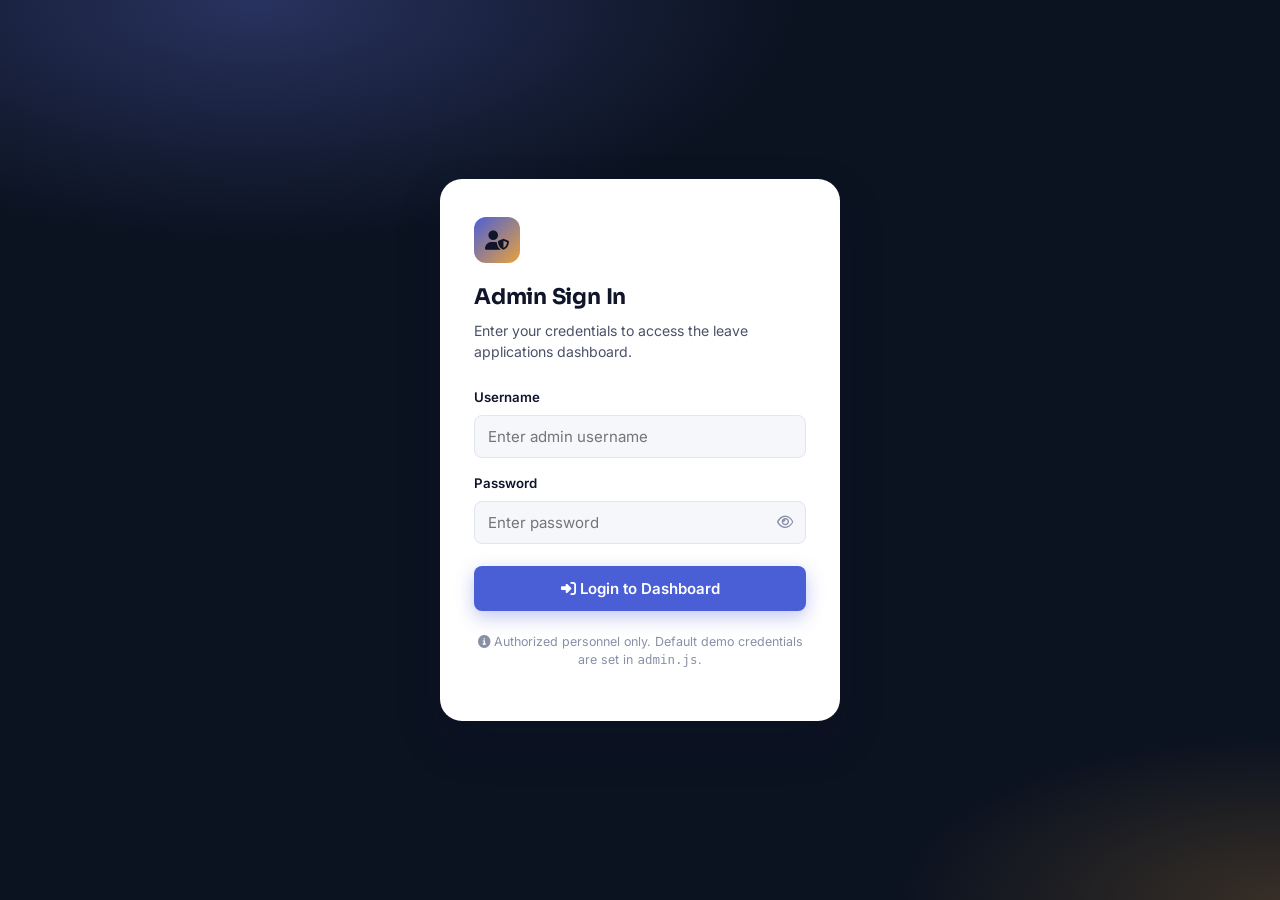
<file: admin.html>
<!DOCTYPE html>
<html lang="en">
<head>
<meta charset="UTF-8">
<meta name="viewport" content="width=device-width, initial-scale=1.0">
<title>Admin Login | Campus Leave Portal</title>

<link rel="preconnect" href="https://fonts.googleapis.com">
<link href="https://fonts.googleapis.com/css2?family=Sora:wght@600;700&family=Inter:wght@400;500;600;700&display=swap" rel="stylesheet">
<link rel="stylesheet" href="https://cdnjs.cloudflare.com/ajax/libs/font-awesome/6.5.1/css/all.min.css">
<link rel="stylesheet" href="style.css">
</head>
<body>

<div class="login-shell">
  <div class="login-card">
    <div class="brand-mark"><i class="fa-solid fa-user-shield"></i></div>
    <h1>Admin Sign In</h1>
    <p class="sub">Enter your credentials to access the leave applications dashboard.</p>

    <div class="login-alert" id="loginAlert">
      <i class="fa-solid fa-triangle-exclamation"></i>
      <span>Invalid Username or Password</span>
    </div>

    <form id="loginForm" novalidate>
      <div class="field" style="margin-bottom: 16px;">
        <label for="username">Username</label>
        <input type="text" id="username" placeholder="Enter admin username" autocomplete="username">
      </div>

      <div class="field" style="margin-bottom: 22px;">
        <label for="password">Password</label>
        <div class="password-wrap">
          <input type="password" id="password" placeholder="Enter password" autocomplete="current-password">
          <i class="fa-regular fa-eye toggle-eye" id="toggleEye"></i>
        </div>
      </div>

      <button type="submit" class="btn btn-primary btn-block" id="loginBtn">
        <span id="loginBtnText"><i class="fa-solid fa-right-to-bracket"></i> Login to Dashboard</span>
        <span class="spinner hidden" id="loginSpinner"></span>
      </button>
    </form>

    <p class="login-hint"><i class="fa-solid fa-circle-info"></i> Authorized personnel only. Default demo credentials are set in <code>admin.js</code>.</p>
  </div>
</div>

<script src="admin.js"></script>
</body>
</html>
</file>
<file: style.css>
/* ============================================================
   style.css
   ------------------------------------------------------------
   Shared styles for the Student Leave Application system.
   Design language: "Campus Portal"
   - Deep indigo/navy as the structural color (trust, institution)
   - Warm amber as the single accent (used sparingly, for action)
   - Sora for headings/display, Inter for body & data
   ============================================================ */

/* ---------- Design tokens ---------- */
:root{
  --navy-950: #0b1220;
  --navy-900: #101a30;
  --navy-800: #16223f;
  --navy-700: #1f2f56;
  --navy-600: #2c4270;
  --indigo-500: #4a5fd6;
  --indigo-400: #6c7ef0;
  --amber-500: #e8a23d;
  --amber-600: #d68f28;
  --paper: #f6f7fb;
  --paper-dim: #eceef5;
  --card: #ffffff;
  --ink-900: #10152a;
  --ink-600: #4b5268;
  --ink-400: #8890a6;
  --line: #e2e5f0;

  --green-600: #1c8a5a;
  --green-100: #e2f7ec;
  --red-600: #c53c3c;
  --red-100: #fbe6e6;
  --amber-100: #fdf0da;
  --amber-700: #a66a12;

  --radius-sm: 8px;
  --radius-md: 14px;
  --radius-lg: 22px;

  --shadow-sm: 0 1px 3px rgba(16, 21, 42, 0.08);
  --shadow-md: 0 8px 24px rgba(16, 21, 42, 0.10);
  --shadow-lg: 0 20px 48px rgba(16, 21, 42, 0.16);

  --font-display: 'Sora', sans-serif;
  --font-body: 'Inter', sans-serif;
}

*, *::before, *::after{ box-sizing: border-box; }

html{ scroll-behavior: smooth; }

body{
  margin: 0;
  font-family: var(--font-body);
  background: var(--paper);
  color: var(--ink-900);
  -webkit-font-smoothing: antialiased;
  line-height: 1.5;
}

h1, h2, h3, h4{
  font-family: var(--font-display);
  margin: 0;
  color: var(--ink-900);
  letter-spacing: -0.01em;
}

a{ color: inherit; }

button{ font-family: var(--font-body); cursor: pointer; }

::selection{ background: var(--amber-100); }

:focus-visible{
  outline: 2px solid var(--indigo-400);
  outline-offset: 2px;
}

/* ---------- Layout helpers ---------- */
.container{
  width: 100%;
  max-width: 1080px;
  margin: 0 auto;
  padding: 0 24px;
}

/* ============================================================
   NAVBAR (public site + admin login)
   ============================================================ */
.navbar{
  background: var(--navy-950);
  color: #fff;
  position: sticky;
  top: 0;
  z-index: 50;
  box-shadow: var(--shadow-sm);
}

.navbar-inner{
  max-width: 1080px;
  margin: 0 auto;
  padding: 16px 24px;
  display: flex;
  align-items: center;
  justify-content: space-between;
}

.brand{
  display: flex;
  align-items: center;
  gap: 10px;
  font-family: var(--font-display);
  font-weight: 600;
  font-size: 1.05rem;
  color: #fff;
  text-decoration: none;
}

.brand .brand-mark{
  width: 34px;
  height: 34px;
  border-radius: 9px;
  background: linear-gradient(135deg, var(--indigo-500), var(--amber-500));
  display: grid;
  place-items: center;
  font-size: 1rem;
  color: #10152a;
}

.brand .brand-sub{
  display: block;
  font-family: var(--font-body);
  font-weight: 400;
  font-size: 0.72rem;
  color: #aab2cc;
  letter-spacing: 0.02em;
}

.navbar-links{
  display: flex;
  align-items: center;
  gap: 8px;
}

.nav-link{
  color: #cfd4e8;
  text-decoration: none;
  font-size: 0.9rem;
  font-weight: 500;
  padding: 8px 14px;
  border-radius: var(--radius-sm);
  transition: background 0.15s ease, color 0.15s ease;
}

.nav-link:hover{ background: rgba(255,255,255,0.08); color: #fff; }

.nav-link.pill{
  background: var(--amber-500);
  color: #201400;
}
.nav-link.pill:hover{ background: var(--amber-600); }

/* ============================================================
   HERO (student page)
   ============================================================ */
.hero{
  background:
    radial-gradient(1100px 420px at 15% -10%, rgba(108,126,240,0.35), transparent 60%),
    radial-gradient(700px 300px at 100% 0%, rgba(232,162,61,0.25), transparent 55%),
    var(--navy-950);
  color: #fff;
  padding: 56px 0 88px;
}

.hero-eyebrow{
  display: inline-flex;
  align-items: center;
  gap: 8px;
  font-size: 0.78rem;
  font-weight: 600;
  letter-spacing: 0.08em;
  text-transform: uppercase;
  color: var(--amber-500);
  background: rgba(232,162,61,0.12);
  border: 1px solid rgba(232,162,61,0.35);
  padding: 6px 12px;
  border-radius: 999px;
  margin-bottom: 18px;
}

.hero h1{
  font-size: clamp(1.9rem, 3.6vw, 2.6rem);
  font-weight: 700;
  max-width: 620px;
  color: #fff;
}

.hero p{
  margin-top: 14px;
  max-width: 560px;
  color: #b7bedc;
  font-size: 1.02rem;
}

/* ============================================================
   CARD / FORM
   ============================================================ */
.form-card{
  background: var(--card);
  border-radius: var(--radius-lg);
  box-shadow: var(--shadow-lg);
  padding: 36px;
  margin-top: -56px;
  position: relative;
  z-index: 5;
}

.form-card-header{
  display: flex;
  align-items: flex-start;
  justify-content: space-between;
  gap: 16px;
  margin-bottom: 26px;
  border-bottom: 1px solid var(--line);
  padding-bottom: 20px;
}

.form-card-header h2{
  font-size: 1.3rem;
}

.form-card-header p{
  margin: 6px 0 0;
  color: var(--ink-600);
  font-size: 0.9rem;
}

.section-number{
  width: 40px;
  height: 40px;
  border-radius: 10px;
  background: var(--navy-900);
  color: var(--amber-500);
  display: grid;
  place-items: center;
  font-family: var(--font-display);
  font-weight: 700;
  flex-shrink: 0;
}

.form-grid{
  display: grid;
  grid-template-columns: repeat(2, 1fr);
  gap: 20px 24px;
}

.field{ display: flex; flex-direction: column; gap: 7px; }

.field.full{ grid-column: 1 / -1; }

.field label{
  font-size: 0.83rem;
  font-weight: 600;
  color: var(--ink-900);
}

.field label .optional{
  font-weight: 400;
  color: var(--ink-400);
  font-size: 0.78rem;
}

.field input,
.field select,
.field textarea{
  font-family: var(--font-body);
  font-size: 0.94rem;
  padding: 11px 13px;
  border: 1.5px solid var(--line);
  border-radius: var(--radius-sm);
  background: var(--paper);
  color: var(--ink-900);
  transition: border-color 0.15s ease, box-shadow 0.15s ease, background 0.15s ease;
  width: 100%;
}

.field textarea{ resize: vertical; min-height: 96px; }

.field input:focus,
.field select:focus,
.field textarea:focus{
  outline: none;
  border-color: var(--indigo-500);
  background: #fff;
  box-shadow: 0 0 0 4px rgba(74,95,214,0.12);
}

.field input.error,
.field select.error,
.field textarea.error{
  border-color: var(--red-600);
  background: var(--red-100);
}

.field-error{
  font-size: 0.78rem;
  color: var(--red-600);
  min-height: 14px;
}

.field-hint{
  font-size: 0.78rem;
  color: var(--ink-400);
}

.readonly-field{
  background: var(--amber-100) !important;
  border-color: var(--amber-500) !important;
  font-weight: 700;
  color: var(--amber-700) !important;
}

/* ---------- Buttons ---------- */
.btn{
  display: inline-flex;
  align-items: center;
  justify-content: center;
  gap: 8px;
  border: none;
  border-radius: var(--radius-sm);
  padding: 13px 22px;
  font-size: 0.94rem;
  font-weight: 600;
  transition: transform 0.12s ease, box-shadow 0.12s ease, background 0.15s ease;
}

.btn:active{ transform: translateY(1px); }

.btn-primary{
  background: var(--indigo-500);
  color: #fff;
  box-shadow: 0 6px 18px rgba(74,95,214,0.35);
}
.btn-primary:hover{ background: #3f52c4; }
.btn-primary:disabled{
  opacity: 0.65;
  cursor: not-allowed;
  box-shadow: none;
}

.btn-amber{
  background: var(--amber-500);
  color: #201400;
  box-shadow: 0 6px 18px rgba(232,162,61,0.35);
}
.btn-amber:hover{ background: var(--amber-600); }

.btn-ghost{
  background: transparent;
  border: 1.5px solid var(--line);
  color: var(--ink-900);
}
.btn-ghost:hover{ background: var(--paper-dim); }

.btn-block{ width: 100%; }

.btn-sm{ padding: 7px 12px; font-size: 0.78rem; border-radius: 7px; }

.btn-icon{ padding: 8px 10px; }

.btn.approve{ background: var(--green-600); color: #fff; }
.btn.approve:hover{ background: #157048; }
.btn.reject{ background: var(--red-600); color: #fff; }
.btn.reject:hover{ background: #a83030; }
.btn.delete{ background: var(--navy-800); color: #fff; }
.btn.delete:hover{ background: var(--navy-900); }
.btn.view{ background: var(--indigo-500); color: #fff; }
.btn.view:hover{ background: #3f52c4; }

/* ---------- Spinner ---------- */
.spinner{
  width: 17px; height: 17px;
  border: 2.5px solid rgba(255,255,255,0.4);
  border-top-color: #fff;
  border-radius: 50%;
  animation: spin 0.7s linear infinite;
}
.spinner.dark{
  border: 2.5px solid rgba(16,21,42,0.15);
  border-top-color: var(--navy-900);
}
@keyframes spin{ to{ transform: rotate(360deg); } }

.hidden{ display: none !important; }

/* ---------- Alerts / Toasts ---------- */
.toast-wrap{
  position: fixed;
  top: 20px;
  right: 20px;
  z-index: 999;
  display: flex;
  flex-direction: column;
  gap: 10px;
  max-width: 360px;
}

.toast{
  display: flex;
  align-items: flex-start;
  gap: 10px;
  padding: 14px 16px;
  border-radius: var(--radius-sm);
  background: var(--card);
  box-shadow: var(--shadow-md);
  font-size: 0.88rem;
  animation: slideIn 0.25s ease;
  border-left: 4px solid var(--indigo-500);
}
.toast.success{ border-left-color: var(--green-600); }
.toast.error{ border-left-color: var(--red-600); }
.toast i{ margin-top: 2px; }
.toast.success i{ color: var(--green-600); }
.toast.error i{ color: var(--red-600); }

@keyframes slideIn{
  from{ transform: translateX(30px); opacity: 0; }
  to{ transform: translateX(0); opacity: 1; }
}

/* ---------- Success panel (student page) ---------- */
.success-panel{
  text-align: center;
  padding: 30px 10px 10px;
}
.success-panel .check-circle{
  width: 68px; height: 68px;
  border-radius: 50%;
  background: var(--green-100);
  color: var(--green-600);
  display: grid;
  place-items: center;
  font-size: 1.8rem;
  margin: 0 auto 18px;
}
.success-panel h3{ font-size: 1.25rem; }
.success-panel p{ color: var(--ink-600); margin-top: 8px; }

.summary-box{
  text-align: left;
  background: var(--paper);
  border: 1px solid var(--line);
  border-radius: var(--radius-md);
  padding: 18px 20px;
  margin: 22px 0;
  display: grid;
  grid-template-columns: 1fr 1fr;
  gap: 12px 20px;
}
.summary-box .label{ font-size: 0.74rem; color: var(--ink-400); text-transform: uppercase; letter-spacing: 0.04em; }
.summary-box .value{ font-size: 0.92rem; font-weight: 600; margin-top: 2px; }

.status-chip{
  display: inline-flex;
  align-items: center;
  gap: 6px;
  padding: 4px 12px;
  border-radius: 999px;
  font-size: 0.76rem;
  font-weight: 700;
  text-transform: uppercase;
  letter-spacing: 0.03em;
}
.status-chip.pending{ background: var(--amber-100); color: var(--amber-700); }
.status-chip.approved{ background: var(--green-100); color: var(--green-600); }
.status-chip.rejected{ background: var(--red-100); color: var(--red-600); }
.status-chip::before{
  content: '';
  width: 6px; height: 6px;
  border-radius: 50%;
  background: currentColor;
}

/* ---------- Footer (public) ---------- */
.site-footer{
  text-align: center;
  padding: 34px 20px 40px;
  color: var(--ink-400);
  font-size: 0.82rem;
}

/* ============================================================
   ADMIN LOGIN PAGE
   ============================================================ */
.login-shell{
  min-height: 100vh;
  display: flex;
  align-items: center;
  justify-content: center;
  background:
    radial-gradient(900px 400px at 20% 0%, rgba(108,126,240,0.30), transparent 60%),
    radial-gradient(700px 300px at 100% 100%, rgba(232,162,61,0.20), transparent 55%),
    var(--navy-950);
  padding: 24px;
}

.login-card{
  width: 100%;
  max-width: 400px;
  background: var(--card);
  border-radius: var(--radius-lg);
  box-shadow: var(--shadow-lg);
  padding: 38px 34px;
}

.login-card .brand-mark{
  width: 46px; height: 46px;
  border-radius: 12px;
  background: linear-gradient(135deg, var(--indigo-500), var(--amber-500));
  display: grid;
  place-items: center;
  color: #10152a;
  font-size: 1.2rem;
  margin-bottom: 18px;
}

.login-card h1{ font-size: 1.35rem; }
.login-card p.sub{ color: var(--ink-600); font-size: 0.88rem; margin-top: 6px; margin-bottom: 26px; }

.login-alert{
  display: none;
  align-items: center;
  gap: 8px;
  background: var(--red-100);
  color: var(--red-600);
  padding: 11px 14px;
  border-radius: var(--radius-sm);
  font-size: 0.85rem;
  margin-bottom: 18px;
  font-weight: 500;
}
.login-alert.show{ display: flex; }

.password-wrap{ position: relative; }
.password-wrap i.toggle-eye{
  position: absolute;
  right: 13px;
  top: 50%;
  transform: translateY(-50%);
  color: var(--ink-400);
  cursor: pointer;
  font-size: 0.9rem;
}

.login-hint{
  margin-top: 22px;
  font-size: 0.78rem;
  color: var(--ink-400);
  text-align: center;
}

/* ============================================================
   ADMIN DASHBOARD
   ============================================================ */
.dash-shell{
  display: flex;
  min-height: 100vh;
}

.sidebar{
  width: 240px;
  flex-shrink: 0;
  background: var(--navy-950);
  color: #fff;
  padding: 24px 18px;
  display: flex;
  flex-direction: column;
  position: sticky;
  top: 0;
  height: 100vh;
}

.sidebar .brand{ margin-bottom: 30px; padding: 0 6px; }

.sidebar-nav{ display: flex; flex-direction: column; gap: 4px; flex: 1; }

.sidebar-link{
  display: flex;
  align-items: center;
  gap: 11px;
  padding: 11px 14px;
  border-radius: var(--radius-sm);
  color: #b7bedc;
  text-decoration: none;
  font-size: 0.89rem;
  font-weight: 500;
  transition: background 0.15s ease, color 0.15s ease;
}
.sidebar-link i{ width: 18px; text-align: center; }
.sidebar-link:hover{ background: rgba(255,255,255,0.06); color: #fff; }
.sidebar-link.active{ background: var(--indigo-500); color: #fff; }

.sidebar-footer{
  border-top: 1px solid rgba(255,255,255,0.1);
  padding-top: 16px;
  margin-top: 16px;
}

.logout-btn{
  display: flex;
  align-items: center;
  gap: 10px;
  width: 100%;
  background: rgba(197,60,60,0.15);
  color: #ff9d9d;
  border: 1px solid rgba(197,60,60,0.3);
  padding: 10px 14px;
  border-radius: var(--radius-sm);
  font-size: 0.86rem;
  font-weight: 600;
}
.logout-btn:hover{ background: rgba(197,60,60,0.28); }

.dash-main{
  flex: 1;
  min-width: 0;
  background: var(--paper);
}

.dash-topbar{
  background: var(--card);
  border-bottom: 1px solid var(--line);
  padding: 18px 30px;
  display: flex;
  align-items: center;
  justify-content: space-between;
  gap: 12px;
  flex-wrap: wrap;
  position: sticky;
  top: 0;
  z-index: 20;
}

.dash-topbar h1{ font-size: 1.15rem; }
.dash-topbar p{ margin: 2px 0 0; color: var(--ink-600); font-size: 0.82rem; }

.dash-content{ padding: 28px 30px 60px; }

/* ---------- Stat cards ---------- */
.stats-grid{
  display: grid;
  grid-template-columns: repeat(4, 1fr);
  gap: 18px;
  margin-bottom: 28px;
}

.stat-card{
  background: var(--card);
  border-radius: var(--radius-md);
  padding: 20px 22px;
  box-shadow: var(--shadow-sm);
  border: 1px solid var(--line);
  border-top: 3px solid var(--indigo-500);
}
.stat-card.total{ border-top-color: var(--indigo-500); }
.stat-card.pending{ border-top-color: var(--amber-500); }
.stat-card.approved{ border-top-color: var(--green-600); }
.stat-card.rejected{ border-top-color: var(--red-600); }

.stat-card .stat-top{
  display: flex;
  align-items: center;
  justify-content: space-between;
}

.stat-card .stat-icon{
  width: 38px; height: 38px;
  border-radius: 10px;
  display: grid;
  place-items: center;
  font-size: 0.95rem;
}
.stat-card.total .stat-icon{ background: rgba(74,95,214,0.12); color: var(--indigo-500); }
.stat-card.pending .stat-icon{ background: var(--amber-100); color: var(--amber-700); }
.stat-card.approved .stat-icon{ background: var(--green-100); color: var(--green-600); }
.stat-card.rejected .stat-icon{ background: var(--red-100); color: var(--red-600); }

.stat-card .stat-value{
  font-family: var(--font-display);
  font-size: 1.9rem;
  font-weight: 700;
  margin-top: 14px;
}
.stat-card .stat-label{ color: var(--ink-600); font-size: 0.82rem; margin-top: 2px; }

/* ---------- Toolbar ---------- */
.table-card{
  background: var(--card);
  border-radius: var(--radius-md);
  border: 1px solid var(--line);
  box-shadow: var(--shadow-sm);
  overflow: hidden;
}

.table-toolbar{
  display: flex;
  align-items: center;
  gap: 12px;
  flex-wrap: wrap;
  padding: 18px 20px;
  border-bottom: 1px solid var(--line);
}

.search-box{
  position: relative;
  flex: 1;
  min-width: 200px;
}
.search-box i{
  position: absolute;
  left: 13px; top: 50%; transform: translateY(-50%);
  color: var(--ink-400);
  font-size: 0.85rem;
}
.search-box input{
  width: 100%;
  padding: 10px 12px 10px 34px;
  border-radius: var(--radius-sm);
  border: 1.5px solid var(--line);
  font-size: 0.87rem;
  background: var(--paper);
}
.search-box input:focus{ outline: none; border-color: var(--indigo-500); background: #fff; }

.select-filter{
  padding: 10px 12px;
  border-radius: var(--radius-sm);
  border: 1.5px solid var(--line);
  background: var(--paper);
  font-size: 0.87rem;
  color: var(--ink-900);
}
.select-filter:focus{ outline: none; border-color: var(--indigo-500); }

/* ---------- Table ---------- */
.table-scroll{ overflow-x: auto; }

table.leave-table{
  width: 100%;
  border-collapse: collapse;
  min-width: 1180px;
  font-size: 0.85rem;
}

table.leave-table thead th{
  text-align: left;
  padding: 13px 16px;
  background: var(--paper-dim);
  color: var(--ink-600);
  font-weight: 600;
  font-size: 0.72rem;
  text-transform: uppercase;
  letter-spacing: 0.04em;
  white-space: nowrap;
  border-bottom: 1px solid var(--line);
}

table.leave-table tbody td{
  padding: 14px 16px;
  border-bottom: 1px solid var(--line);
  vertical-align: middle;
  color: var(--ink-900);
}

table.leave-table tbody tr:hover{ background: #fafbff; }
table.leave-table tbody tr:last-child td{ border-bottom: none; }

.cell-reason{
  max-width: 220px;
  white-space: nowrap;
  overflow: hidden;
  text-overflow: ellipsis;
}

.actions-cell{ display: flex; gap: 6px; flex-wrap: wrap; }

.empty-state{
  text-align: center;
  padding: 60px 20px;
  color: var(--ink-400);
}
.empty-state i{ font-size: 2.2rem; margin-bottom: 12px; display: block; color: var(--line); }

/* ---------- Modal (view details) ---------- */
.modal-overlay{
  position: fixed;
  inset: 0;
  background: rgba(11,18,32,0.55);
  display: none;
  align-items: center;
  justify-content: center;
  z-index: 200;
  padding: 20px;
}
.modal-overlay.show{ display: flex; }

.modal-card{
  background: var(--card);
  border-radius: var(--radius-lg);
  max-width: 480px;
  width: 100%;
  padding: 30px;
  box-shadow: var(--shadow-lg);
  max-height: 88vh;
  overflow-y: auto;
}

.modal-card .modal-head{
  display: flex;
  align-items: flex-start;
  justify-content: space-between;
  margin-bottom: 18px;
}

.modal-close{
  background: var(--paper-dim);
  border: none;
  width: 32px; height: 32px;
  border-radius: 8px;
  display: grid; place-items: center;
  color: var(--ink-600);
}
.modal-close:hover{ background: var(--line); }

.detail-row{
  display: flex;
  justify-content: space-between;
  gap: 16px;
  padding: 11px 0;
  border-bottom: 1px dashed var(--line);
  font-size: 0.88rem;
}
.detail-row:last-child{ border-bottom: none; }
.detail-row .k{ color: var(--ink-600); }
.detail-row .v{ font-weight: 600; text-align: right; }

/* ---------- Loading overlay ---------- */
.loading-overlay{
  position: fixed;
  inset: 0;
  background: rgba(246,247,251,0.85);
  display: none;
  align-items: center;
  justify-content: center;
  z-index: 300;
  flex-direction: column;
  gap: 14px;
}
.loading-overlay.show{ display: flex; }
.loading-overlay .spinner{
  width: 34px; height: 34px;
  border-width: 3.5px;
}
.loading-overlay span{ font-size: 0.85rem; color: var(--ink-600); font-weight: 500; }

/* ============================================================
   RESPONSIVE
   ============================================================ */
@media (max-width: 900px){
  .form-grid{ grid-template-columns: 1fr; }
  .stats-grid{ grid-template-columns: repeat(2, 1fr); }
  .sidebar{ display: none; }
  .dash-content{ padding: 20px 16px 50px; }
  .dash-topbar{ padding: 14px 16px; }
}

@media (max-width: 640px){
  .form-card{ padding: 22px; margin-top: -40px; }
  .hero{ padding: 44px 0 70px; }
  .summary-box{ grid-template-columns: 1fr; }
  .stats-grid{ grid-template-columns: 1fr 1fr; }
  .navbar-links .nav-link span.full{ display: none; }
}
</file>
